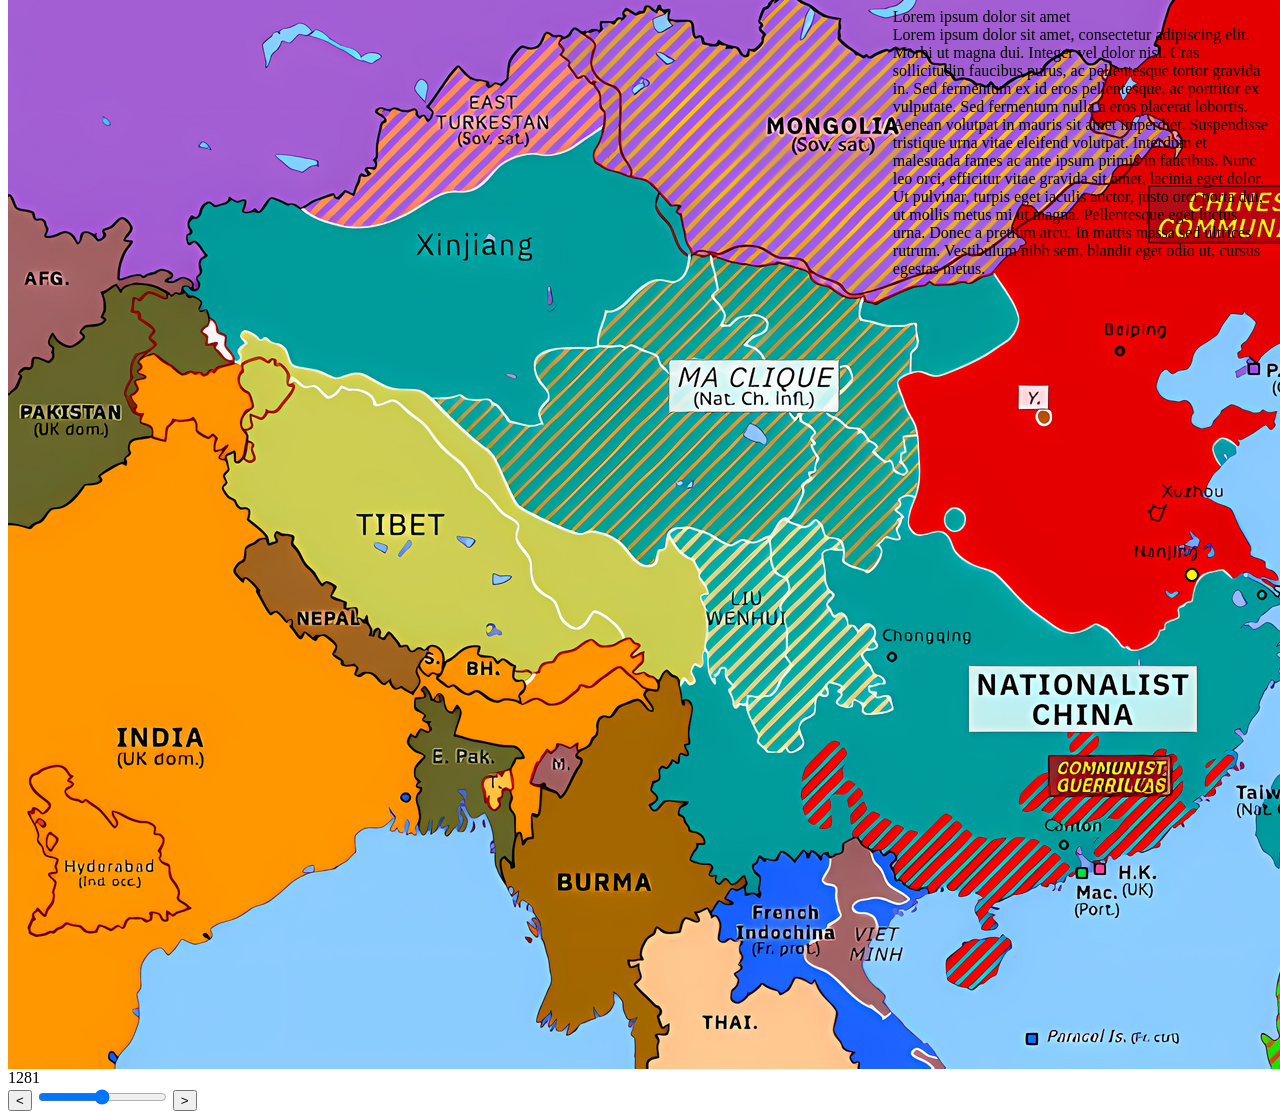
<file: index.html>
<head>
    <title>ChronoMap</title>
    <link rel="stylesheet" href="styles.css">
    <script src="base.js"></script>
</head>
<body>
    <div class="base-container">
        <div class="content-container">
            <div class="region-container">
                <select class="region-select" id="region-select" onchange="updateRegion()">
                    <option value="Europe">Europe</option>
                    <option value="Asia">Asia</option>
                    <option value="Africa">Africa</option>
                </select>
            </div>
            <div class="map-container">
                <img class="map" src="test.jpg" alt="Region Map" id="map">
            </div>
            <div class="footer-container">
                <div class="date-container">
                    <span class="date" id="date">1281</span>
                </div>
                <div class="slider-container">
                    <button class="date-increment-button" onclick="prevDate()"><</button>
                    <input type="range" min="1" max="3" value="2" onchange="updateDate()" class="date-slider" id="date-slider">
                    <button class="date-increment-button" onclick="nextDate()">></button>
                </div>
            </div>
        </div>
        <div class="sidebar-container">
            <div class="title-container">
                <span class="title" id="title">Lorem ipsum dolor sit amet</span>
            </div>
            <div class="description-container">
                <span class="description" id="description">Lorem ipsum dolor sit amet, consectetur adipiscing elit. Morbi ut magna dui. Integer vel dolor nisl. Cras sollicitudin faucibus purus, ac pellentesque tortor gravida in. Sed fermentum ex id eros pellentesque, ac porttitor ex vulputate. Sed fermentum nulla a eros placerat lobortis. Aenean volutpat in mauris sit amet imperdiet. Suspendisse tristique urna vitae eleifend volutpat. Interdum et malesuada fames ac ante ipsum primis in faucibus. Nunc leo orci, efficitur vitae gravida sit amet, lacinia eget dolor. Ut pulvinar, turpis eget iaculis auctor, justo orci porta dui, ut mollis metus mi ut magna. Pellentesque eget luctus urna. Donec a pretium arcu. In mattis massa sed ultrices rutrum. Vestibulum nibh sem, blandit eget odio ut, cursus egestas metus. </span>
            </div>
        </div>
    </div>
</body>
</file>
<file: styles.css>
.body {
    display: flex;
    justify-content: center;
    align-items: center;
}

.base-container {
    width: 100%;
    height: 100%;
    display: flex;
}

.content-container {
    width: 70%;
    height: 100%;
    display: flex;
    flex-direction: column;
    justify-content: center;
}

.region-container {
    width: 100%;
    flex: 10%;
    display: flex;
    align-items: center;
    justify-content: center;
}

.region-select {
    font-size: xx-large;
}

.map-container {
    width: 100%;
    flex: 80%;
    object-fit: contain;
}

.map {
    
}

.footer-container {
    width: 100%;
    flex: 10%;
}

.date-container {

}

.date {

}

.slider-container {

}

.date-increment-button {

}

.date-slider {

}

.sidebar-container {

}

.title-container {

}

.title {

}

.description-container {

}

.description {

}
</file>
